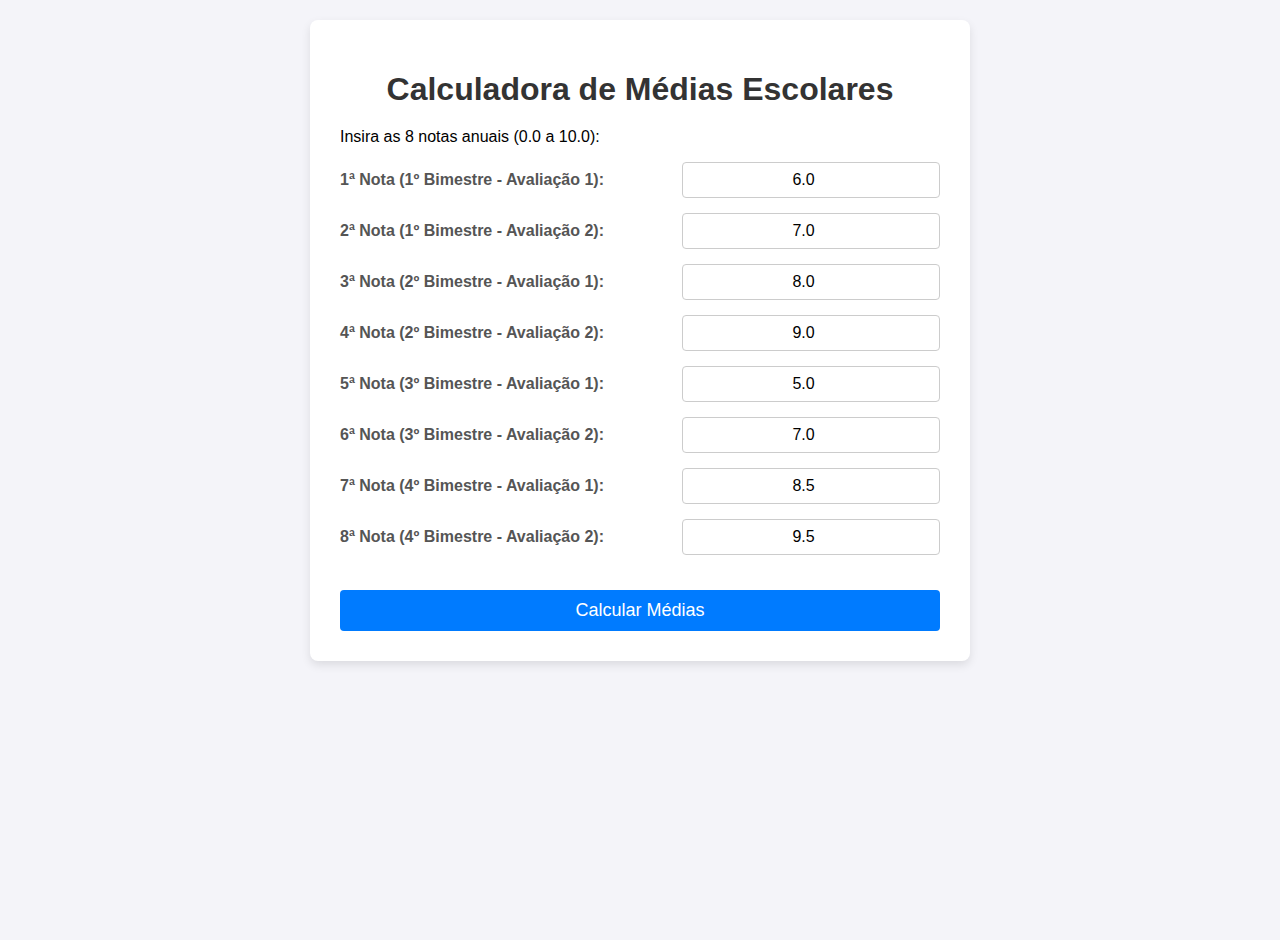
<file: index.html>
<!DOCTYPE html>
<html lang="pt-BR">
<head>
    <meta charset="UTF-8">
    <meta name="viewport" content="width=device-width, initial-scale=1.0">
    <title>Calculadora de Médias Escolares</title>
    
    <style>
        /* CSS para estilização */
        body {
            font-family: Arial, sans-serif;
            background-color: #f4f4f9;
            margin: 0;
            padding: 20px;
            display: flex;
            justify-content: center;
            align-items: flex-start;
            min-height: 100vh;
        }

        .container {
            background-color: #fff;
            padding: 30px;
            border-radius: 8px;
            box-shadow: 0 4px 10px rgba(0, 0, 0, 0.1);
            max-width: 600px;
            width: 100%;
        }

        h1 {
            text-align: center;
            color: #333;
            margin-bottom: 20px;
        }

        .input-group {
            margin-bottom: 15px;
            display: flex;
            justify-content: space-between;
            align-items: center;
        }

        .input-group label {
            flex-basis: 50%;
            font-weight: bold;
            color: #555;
        }

        .input-group input {
            flex-basis: 40%;
            padding: 8px;
            border: 1px solid #ccc;
            border-radius: 4px;
            text-align: center;
            font-size: 16px;
        }

        button {
            width: 100%;
            padding: 10px;
            background-color: #007bff;
            color: white;
            border: none;
            border-radius: 4px;
            font-size: 18px;
            cursor: pointer;
            margin-top: 20px;
            transition: background-color 0.3s ease;
        }

        button:hover {
            background-color: #0056b3;
        }

        /* Área de Resultados */
        #resultados {
            margin-top: 30px;
            padding-top: 20px;
            border-top: 1px solid #eee;
        }

        #resultados h2 {
            color: #333;
            text-align: center;
            margin-bottom: 15px;
        }

        .semestre-box {
            border: 1px solid #ddd;
            padding: 15px;
            margin-bottom: 20px;
            border-radius: 6px;
            background-color: #f9f9f9;
        }

        .media-item {
            display: flex;
            justify-content: space-between;
            padding: 5px 0;
        }

        .separator {
            border-bottom: 1px dashed #ccc;
            margin: 5px 0;
        }

        .final-media {
            font-size: 1.5em;
            font-weight: bold;
            color: #28a745; /* Verde para destaque */
            margin-top: 10px;
            text-align: center;
            padding: 10px;
            border: 2px solid #28a745;
            border-radius: 4px;
        }

    </style>
</head>
<body>

<div class="container">
    <h1>Calculadora de Médias Escolares</h1>

    <form id="formNotas">
        <p>Insira as 8 notas anuais (0.0 a 10.0):</p>

        <div class="input-group">
            <label for="n1">1ª Nota (1º Bimestre - Avaliação 1):</label>
            <input type="number" id="n1" min="0.0" max="10.0" step="0.1" value="6.0" required>
        </div>
        <div class="input-group">
            <label for="n2">2ª Nota (1º Bimestre - Avaliação 2):</label>
            <input type="number" id="n2" min="0.0" max="10.0" step="0.1" value="7.0" required>
        </div>
        <div class="input-group">
            <label for="n3">3ª Nota (2º Bimestre - Avaliação 1):</label>
            <input type="number" id="n3" min="0.0" max="10.0" step="0.1" value="8.0" required>
        </div>
        <div class="input-group">
            <label for="n4">4ª Nota (2º Bimestre - Avaliação 2):</label>
            <input type="number" id="n4" min="0.0" max="10.0" step="0.1" value="9.0" required>
        </div>

        <div class="input-group">
            <label for="n5">5ª Nota (3º Bimestre - Avaliação 1):</label>
            <input type="number" id="n5" min="0.0" max="10.0" step="0.1" value="5.0" required>
        </div>
        <div class="input-group">
            <label for="n6">6ª Nota (3º Bimestre - Avaliação 2):</label>
            <input type="number" id="n6" min="0.0" max="10.0" step="0.1" value="7.0" required>
        </div>
        <div class="input-group">
            <label for="n7">7ª Nota (4º Bimestre - Avaliação 1):</label>
            <input type="number" id="n7" min="0.0" max="10.0" step="0.1" value="8.5" required>
        </div>
        <div class="input-group">
            <label for="n8">8ª Nota (4º Bimestre - Avaliação 2):</label>
            <input type="number" id="n8" min="0.0" max="10.0" step="0.1" value="9.5" required>
        </div>

        <button type="submit">Calcular Médias</button>
    </form>

    <div id="resultados" style="display: none;">
        <h2>Relatório de Médias Anuais</h2>
        
        <div class="semestre-box">
            <h3>1º Semestre</h3>
            <div class="media-item"><span>1º Bimestre:</span> <span id="mB1"></span></div>
            <div class="media-item"><span>2º Bimestre:</span> <span id="mB2"></span></div>
            <div class="separator"></div>
            <div class="media-item"><strong>1º Semestre:</strong> <strong id="mS1"></strong></div>
        </div>

        <div class="semestre-box">
            <h3>2º Semestre</h3>
            <div class="media-item"><span>3º Bimestre:</span> <span id="mB3"></span></div>
            <div class="media-item"><span>4º Bimestre:</span> <span id="mB4"></span></div>
            <div class="separator"></div>
            <div class="media-item"><strong>2º Semestre:</strong> <strong id="mS2"></strong></div>
        </div>

        <div class="final-media">
            Média Final: <span id="mF"></span>
        </div>
    </div>
</div>

<script>
    // Lógica JavaScript
    document.getElementById('formNotas').addEventListener('submit', function(event) {
        event.preventDefault(); // Impede o recarregamento da página

        // 1. Coletar as 8 notas
        const notas = [];
        for (let i = 1; i <= 8; i++) {
            // Converte o valor do input (string) para número decimal (float)
            let nota = parseFloat(document.getElementById(`n${i}`).value);
            
            // Validação simples
            if (isNaN(nota) || nota < 0 || nota > 10) {
                alert(`Por favor, insira uma nota válida para a ${i}ª Avaliação (entre 0.0 e 10.0).`);
                return; // Para o script se a nota for inválida
            }
            notas.push(nota);
        }

        // 2. Função auxiliar para formatar com 1 casa decimal
        const formatar = (valor) => valor.toFixed(1);

        // 3. Cálculo das Médias (igual à lógica Java)

        // Médias Bimestrais (2 notas por bimestre)
        const mediaBimestre1 = (notas[0] + notas[1]) / 2;
        const mediaBimestre2 = (notas[2] + notas[3]) / 2;
        const mediaBimestre3 = (notas[4] + notas[5]) / 2;
        const mediaBimestre4 = (notas[6] + notas[7]) / 2;

        // Médias Semestrais (Média dos Bimestres)
        const mediaSemestre1 = (mediaBimestre1 + mediaBimestre2) / 2;
        const mediaSemestre2 = (mediaBimestre3 + mediaBimestre4) / 2;

        // Média Final (Média dos Semestres)
        const mediaFinal = (mediaSemestre1 + mediaSemestre2) / 2;

        // 4. Exibir os Resultados

        // 1º Semestre
        document.getElementById('mB1').textContent = formatar(mediaBimestre1);
        document.getElementById('mB2').textContent = formatar(mediaBimestre2);
        document.getElementById('mS1').textContent = formatar(mediaSemestre1);

        // 2º Semestre
        document.getElementById('mB3').textContent = formatar(mediaBimestre3);
        document.getElementById('mB4').textContent = formatar(mediaBimestre4);
        document.getElementById('mS2').textContent = formatar(mediaSemestre2);

        // Média Final
        document.getElementById('mF').textContent = formatar(mediaFinal);

        // Mostra a div de resultados
        document.getElementById('resultados').style.display = 'block';
    });
</script>

</body>
</html>
</file>
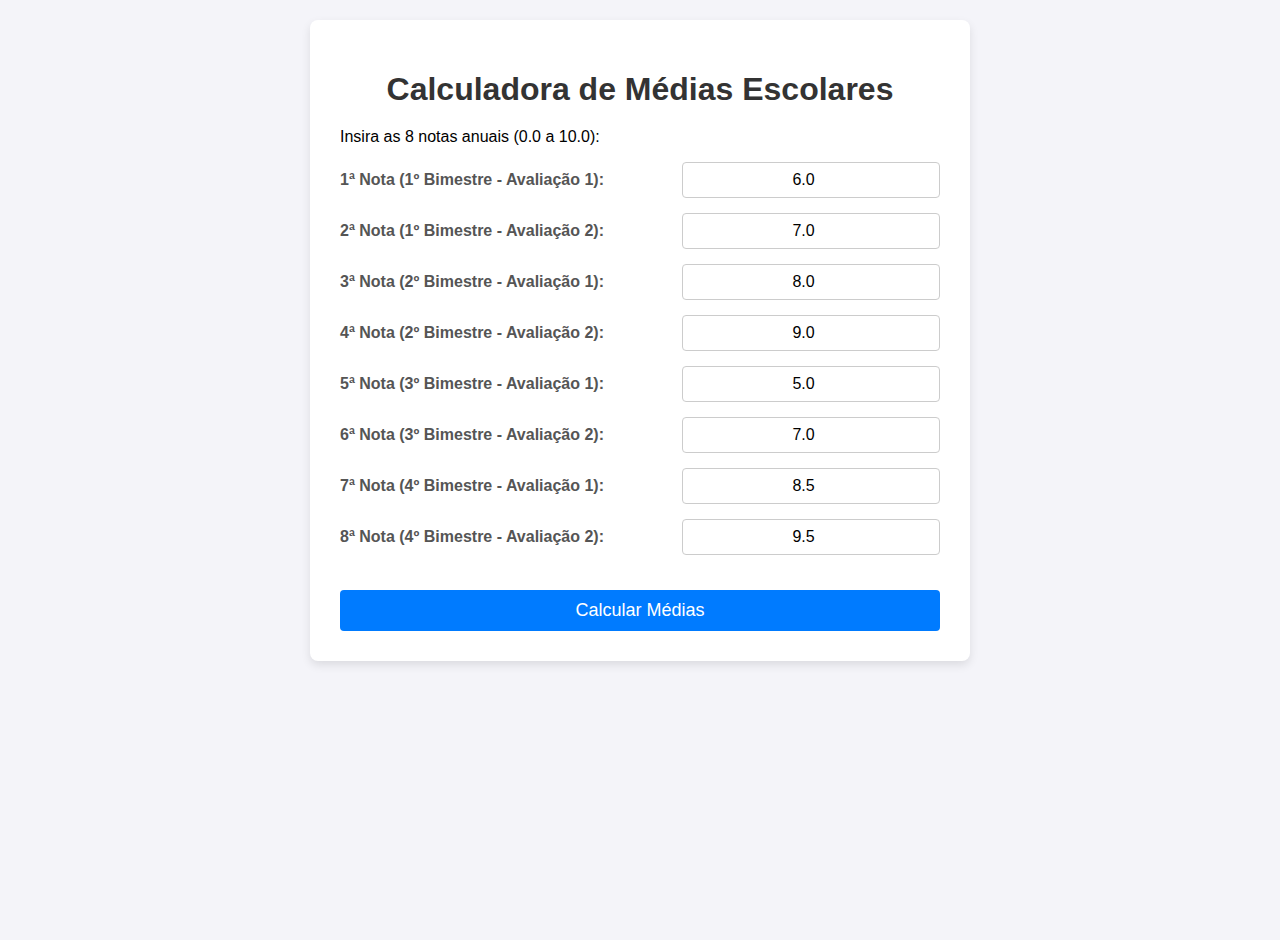
<file: sistema escolar.html>
<!DOCTYPE html>
<html lang="pt-BR">
<head>
    <meta charset="UTF-8">
    <meta name="viewport" content="width=device-width, initial-scale=1.0">
    <title>Calculadora de Médias Escolares</title>
    
    <style>
        /* CSS para estilização */
        body {
            font-family: Arial, sans-serif;
            background-color: #f4f4f9;
            margin: 0;
            padding: 20px;
            display: flex;
            justify-content: center;
            align-items: flex-start;
            min-height: 100vh;
        }

        .container {
            background-color: #fff;
            padding: 30px;
            border-radius: 8px;
            box-shadow: 0 4px 10px rgba(0, 0, 0, 0.1);
            max-width: 600px;
            width: 100%;
        }

        h1 {
            text-align: center;
            color: #333;
            margin-bottom: 20px;
        }

        .input-group {
            margin-bottom: 15px;
            display: flex;
            justify-content: space-between;
            align-items: center;
        }

        .input-group label {
            flex-basis: 50%;
            font-weight: bold;
            color: #555;
        }

        .input-group input {
            flex-basis: 40%;
            padding: 8px;
            border: 1px solid #ccc;
            border-radius: 4px;
            text-align: center;
            font-size: 16px;
        }

        button {
            width: 100%;
            padding: 10px;
            background-color: #007bff;
            color: white;
            border: none;
            border-radius: 4px;
            font-size: 18px;
            cursor: pointer;
            margin-top: 20px;
            transition: background-color 0.3s ease;
        }

        button:hover {
            background-color: #0056b3;
        }

        /* Área de Resultados */
        #resultados {
            margin-top: 30px;
            padding-top: 20px;
            border-top: 1px solid #eee;
        }

        #resultados h2 {
            color: #333;
            text-align: center;
            margin-bottom: 15px;
        }

        .semestre-box {
            border: 1px solid #ddd;
            padding: 15px;
            margin-bottom: 20px;
            border-radius: 6px;
            background-color: #f9f9f9;
        }

        .media-item {
            display: flex;
            justify-content: space-between;
            padding: 5px 0;
        }

        .separator {
            border-bottom: 1px dashed #ccc;
            margin: 5px 0;
        }

        .final-media {
            font-size: 1.5em;
            font-weight: bold;
            color: #28a745; /* Verde para destaque */
            margin-top: 10px;
            text-align: center;
            padding: 10px;
            border: 2px solid #28a745;
            border-radius: 4px;
        }

    </style>
</head>
<body>

<div class="container">
    <h1>Calculadora de Médias Escolares</h1>

    <form id="formNotas">
        <p>Insira as 8 notas anuais (0.0 a 10.0):</p>

        <div class="input-group">
            <label for="n1">1ª Nota (1º Bimestre - Avaliação 1):</label>
            <input type="number" id="n1" min="0.0" max="10.0" step="0.1" value="6.0" required>
        </div>
        <div class="input-group">
            <label for="n2">2ª Nota (1º Bimestre - Avaliação 2):</label>
            <input type="number" id="n2" min="0.0" max="10.0" step="0.1" value="7.0" required>
        </div>
        <div class="input-group">
            <label for="n3">3ª Nota (2º Bimestre - Avaliação 1):</label>
            <input type="number" id="n3" min="0.0" max="10.0" step="0.1" value="8.0" required>
        </div>
        <div class="input-group">
            <label for="n4">4ª Nota (2º Bimestre - Avaliação 2):</label>
            <input type="number" id="n4" min="0.0" max="10.0" step="0.1" value="9.0" required>
        </div>

        <div class="input-group">
            <label for="n5">5ª Nota (3º Bimestre - Avaliação 1):</label>
            <input type="number" id="n5" min="0.0" max="10.0" step="0.1" value="5.0" required>
        </div>
        <div class="input-group">
            <label for="n6">6ª Nota (3º Bimestre - Avaliação 2):</label>
            <input type="number" id="n6" min="0.0" max="10.0" step="0.1" value="7.0" required>
        </div>
        <div class="input-group">
            <label for="n7">7ª Nota (4º Bimestre - Avaliação 1):</label>
            <input type="number" id="n7" min="0.0" max="10.0" step="0.1" value="8.5" required>
        </div>
        <div class="input-group">
            <label for="n8">8ª Nota (4º Bimestre - Avaliação 2):</label>
            <input type="number" id="n8" min="0.0" max="10.0" step="0.1" value="9.5" required>
        </div>

        <button type="submit">Calcular Médias</button>
    </form>

    <div id="resultados" style="display: none;">
        <h2>Relatório de Médias Anuais</h2>
        
        <div class="semestre-box">
            <h3>1º Semestre</h3>
            <div class="media-item"><span>1º Bimestre:</span> <span id="mB1"></span></div>
            <div class="media-item"><span>2º Bimestre:</span> <span id="mB2"></span></div>
            <div class="separator"></div>
            <div class="media-item"><strong>1º Semestre:</strong> <strong id="mS1"></strong></div>
        </div>

        <div class="semestre-box">
            <h3>2º Semestre</h3>
            <div class="media-item"><span>3º Bimestre:</span> <span id="mB3"></span></div>
            <div class="media-item"><span>4º Bimestre:</span> <span id="mB4"></span></div>
            <div class="separator"></div>
            <div class="media-item"><strong>2º Semestre:</strong> <strong id="mS2"></strong></div>
        </div>

        <div class="final-media">
            Média Final: <span id="mF"></span>
        </div>
    </div>
</div>

<script>
    // Lógica JavaScript
    document.getElementById('formNotas').addEventListener('submit', function(event) {
        event.preventDefault(); // Impede o recarregamento da página

        // 1. Coletar as 8 notas
        const notas = [];
        for (let i = 1; i <= 8; i++) {
            // Converte o valor do input (string) para número decimal (float)
            let nota = parseFloat(document.getElementById(`n${i}`).value);
            
            // Validação simples
            if (isNaN(nota) || nota < 0 || nota > 10) {
                alert(`Por favor, insira uma nota válida para a ${i}ª Avaliação (entre 0.0 e 10.0).`);
                return; // Para o script se a nota for inválida
            }
            notas.push(nota);
        }

        // 2. Função auxiliar para formatar com 1 casa decimal
        const formatar = (valor) => valor.toFixed(1);

        // 3. Cálculo das Médias (igual à lógica Java)

        // Médias Bimestrais (2 notas por bimestre)
        const mediaBimestre1 = (notas[0] + notas[1]) / 2;
        const mediaBimestre2 = (notas[2] + notas[3]) / 2;
        const mediaBimestre3 = (notas[4] + notas[5]) / 2;
        const mediaBimestre4 = (notas[6] + notas[7]) / 2;

        // Médias Semestrais (Média dos Bimestres)
        const mediaSemestre1 = (mediaBimestre1 + mediaBimestre2) / 2;
        const mediaSemestre2 = (mediaBimestre3 + mediaBimestre4) / 2;

        // Média Final (Média dos Semestres)
        const mediaFinal = (mediaSemestre1 + mediaSemestre2) / 2;

        // 4. Exibir os Resultados

        // 1º Semestre
        document.getElementById('mB1').textContent = formatar(mediaBimestre1);
        document.getElementById('mB2').textContent = formatar(mediaBimestre2);
        document.getElementById('mS1').textContent = formatar(mediaSemestre1);

        // 2º Semestre
        document.getElementById('mB3').textContent = formatar(mediaBimestre3);
        document.getElementById('mB4').textContent = formatar(mediaBimestre4);
        document.getElementById('mS2').textContent = formatar(mediaSemestre2);

        // Média Final
        document.getElementById('mF').textContent = formatar(mediaFinal);

        // Mostra a div de resultados
        document.getElementById('resultados').style.display = 'block';
    });
</script>

</body>
</html>
</file>
